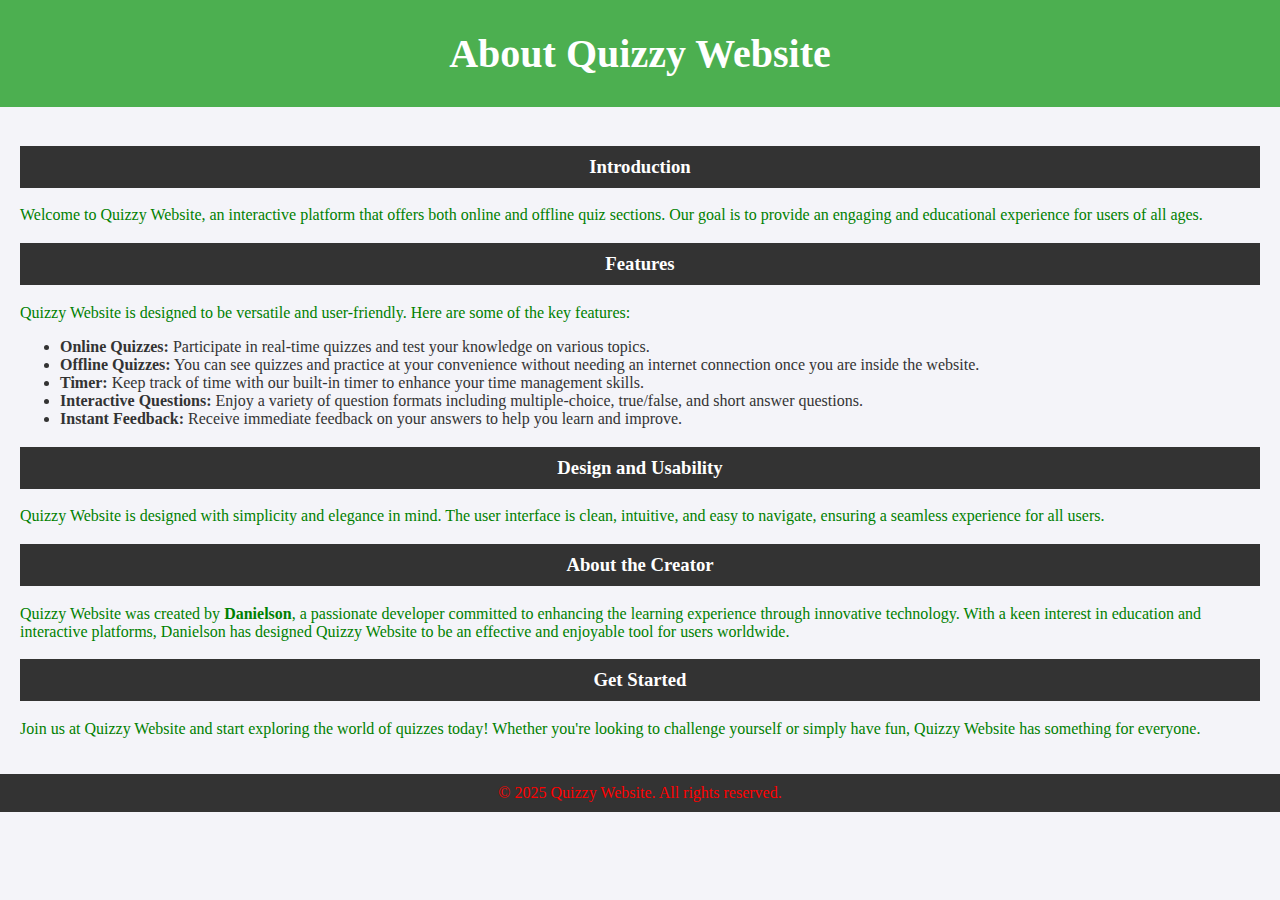
<file: about.html>
<!DOCTYPE html>
<html lang="en">
<head>
    <meta charset="UTF-8">
    <meta name="viewport" content="width=device-width, initial-scale=1.0">
    <link rel="stylesheet" href="style.css">
    <title>About Quizzy Website</title>
</head>
<body>
    <header>
        <h1>About Quizzy Website</h1>
    </header>
    <main>
        <h3>Introduction</h3>
        <p>Welcome to Quizzy Website, an interactive platform that offers both online and offline quiz sections. Our goal is to provide an engaging and educational experience for users of all ages.</p>
        
        <h3>Features</h3>
        <p>Quizzy Website is designed to be versatile and user-friendly. Here are some of the key features:</p>
        <ul>
            <li><strong>Online Quizzes:</strong> Participate in real-time quizzes and test your knowledge on various topics.</li>
            <li><strong>Offline Quizzes:</strong> You can see quizzes and practice at your convenience without needing an internet connection once you are inside the website.</li>
            <li><strong>Timer:</strong> Keep track of time with our built-in timer to enhance your time management skills.</li>
            <li><strong>Interactive Questions:</strong> Enjoy a variety of question formats including multiple-choice, true/false, and short answer questions.</li>
            <li><strong>Instant Feedback:</strong> Receive immediate feedback on your answers to help you learn and improve.</li>
        </ul>
        
        <h3>Design and Usability</h3>
        <p>Quizzy Website is designed with simplicity and elegance in mind. The user interface is clean, intuitive, and easy to navigate, ensuring a seamless experience for all users.</p>
        
        <h3>About the Creator</h3>
        <p>Quizzy Website was created by <strong>Danielson</strong>, a passionate  developer committed to enhancing the learning experience through innovative technology. With a keen interest in education and interactive platforms, Danielson has designed Quizzy Website to be an effective and enjoyable tool for users worldwide.</p>
        
        <h3>Get Started</h3>
        <p>Join us at Quizzy Website and start exploring the world of quizzes today! Whether you're looking to challenge yourself or simply have fun, Quizzy Website has something for everyone.</p>
    </main>
    <div id="footer">
        &copy; 2025 Quizzy Website. All rights reserved.
    </div>
</body>
</html>
</file>
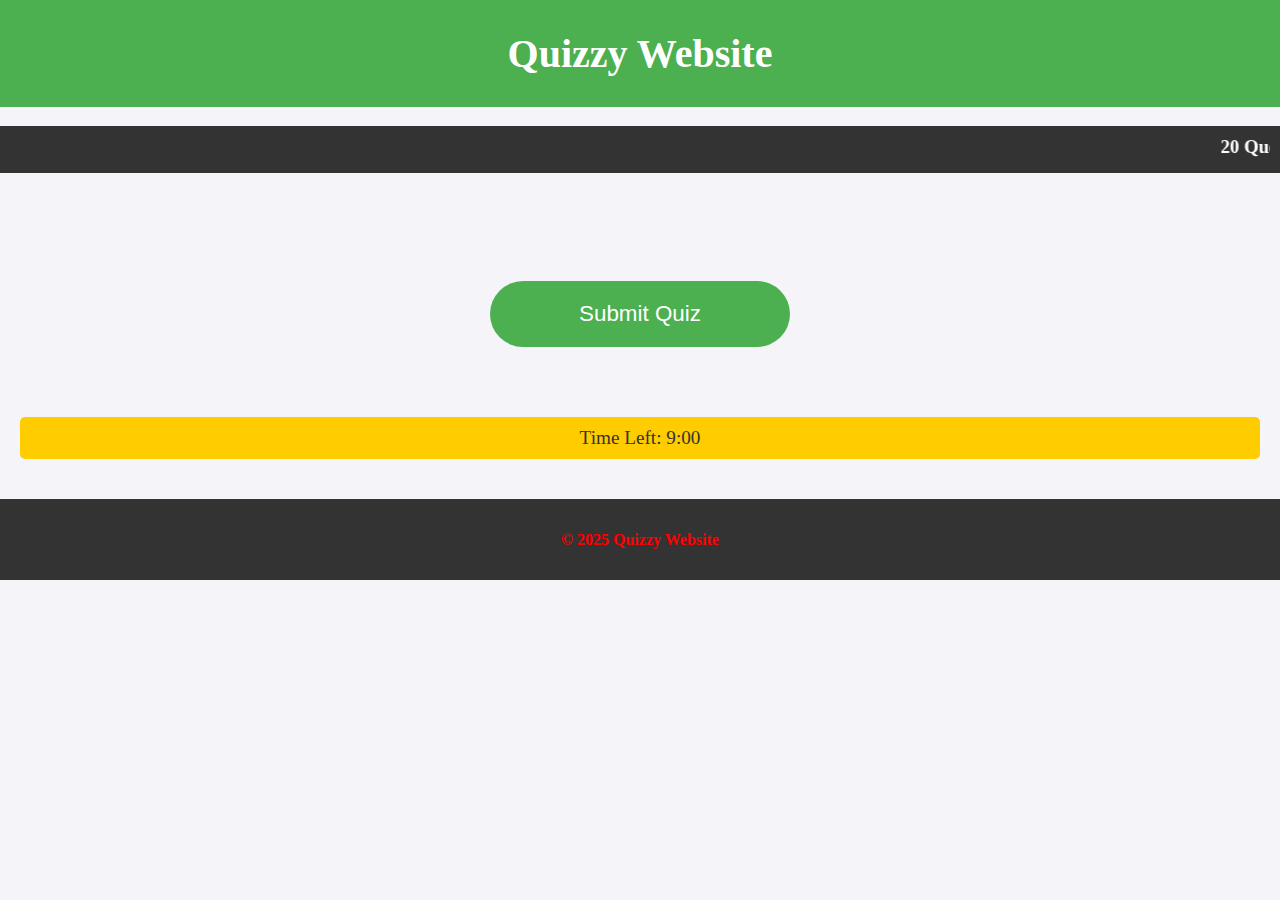
<file: online.html>
<!DOCTYPE html>
<html lang="en">
<head>
  <meta charset="UTF-8">
  <meta name="viewport" content="width=device-width, initial-scale=1.0">
  <title>Quizzy Website</title>
  <link rel="stylesheet" href="style.css">
  <style>
      strong{
          color: white;
      }
  </style>
</head>
<body>
  <header>
    <h1>Quizzy Website</h1>
  </header>
  <h3><marquee behavior="scroll" direction="left">20 Questions in All .</marquee></h3>
  
  <main>
    <div id="quiz-container"></div>
    <button id="submit-button">Submit Quiz</button>
    <div id="result-container" class="hidden">
      <h2>Quizzy Results</h2>
      <p id="score"></p>
      <div id="feedback"></div>
      <button id="restart-button">Restart Quiz</button>
    </div>
    <div id="timer">Time Left: 9:00</div> <!-- Added timer element -->
  </main>
  
  <footer id="footer">
    <h4>&copy; 2025 Quizzy Website</h4>

  </footer>
  
  <script src="online.js"></script>
</body>
</html>
</file>
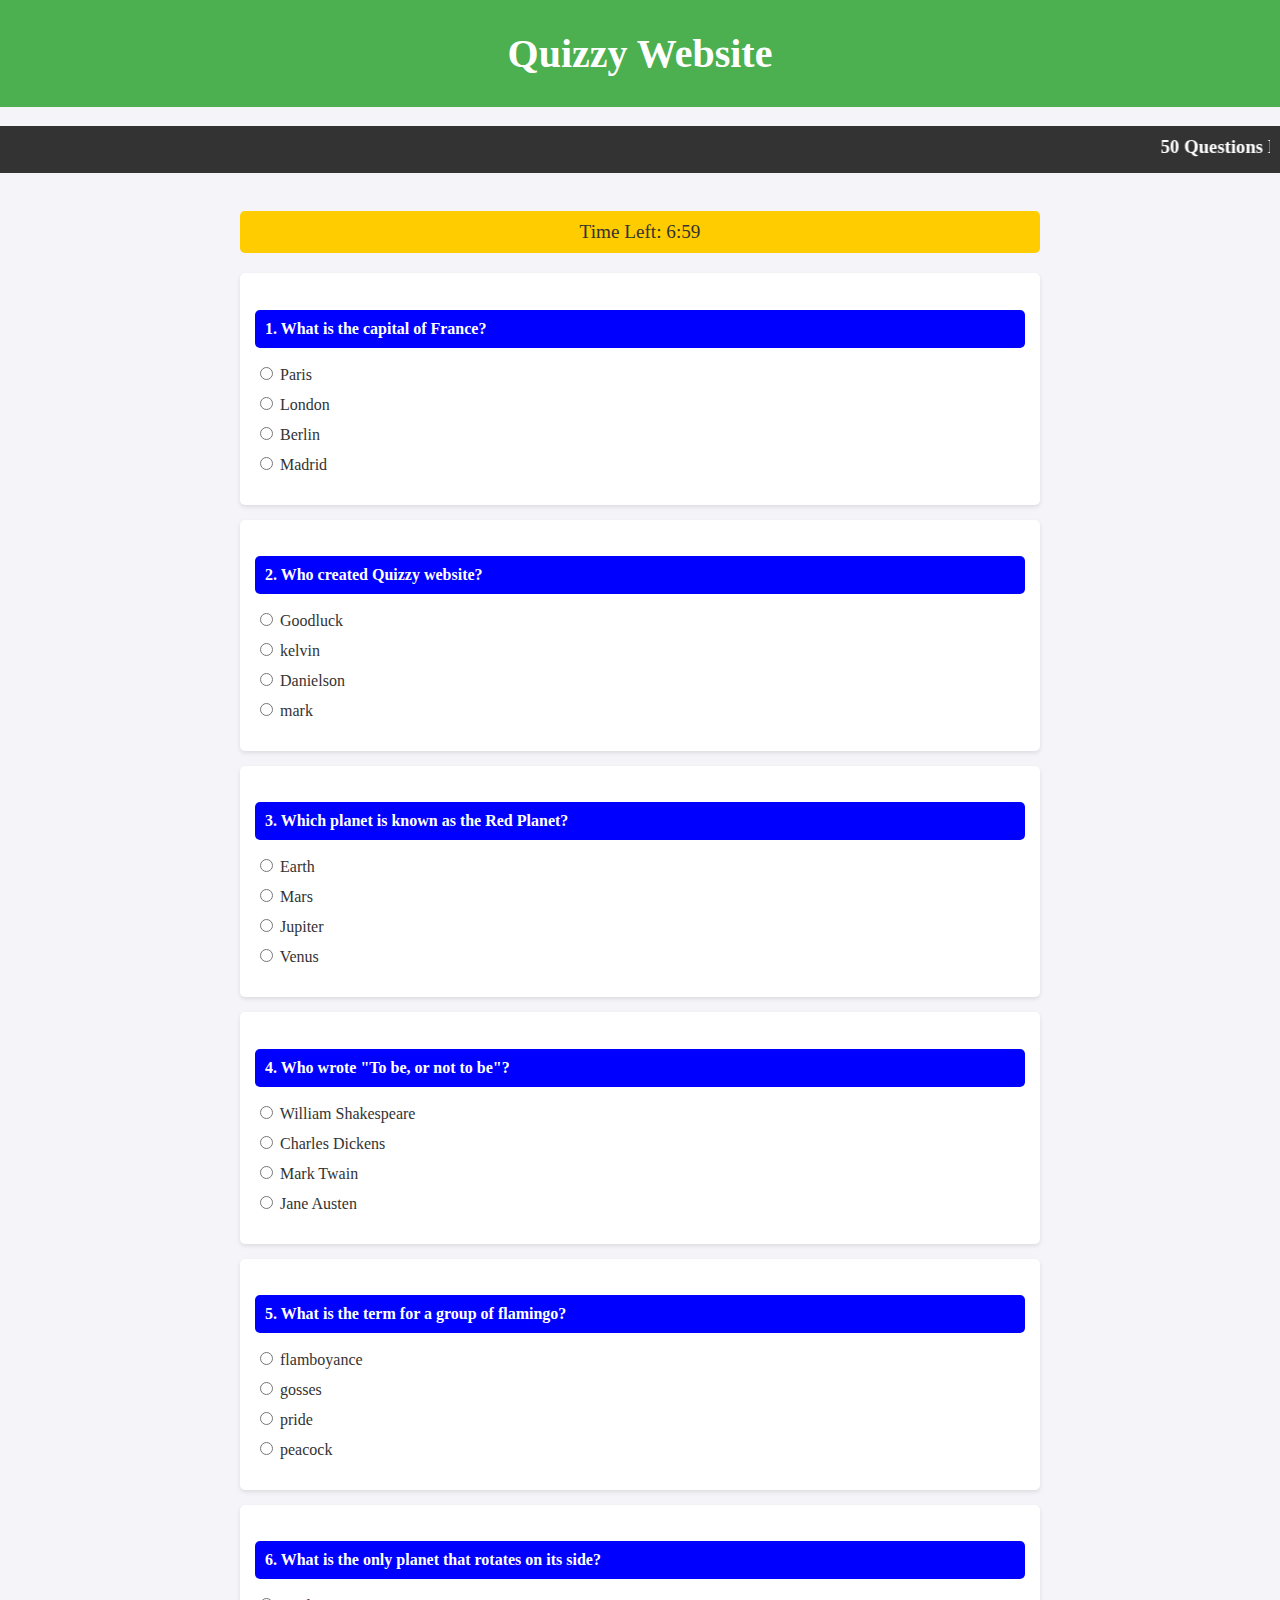
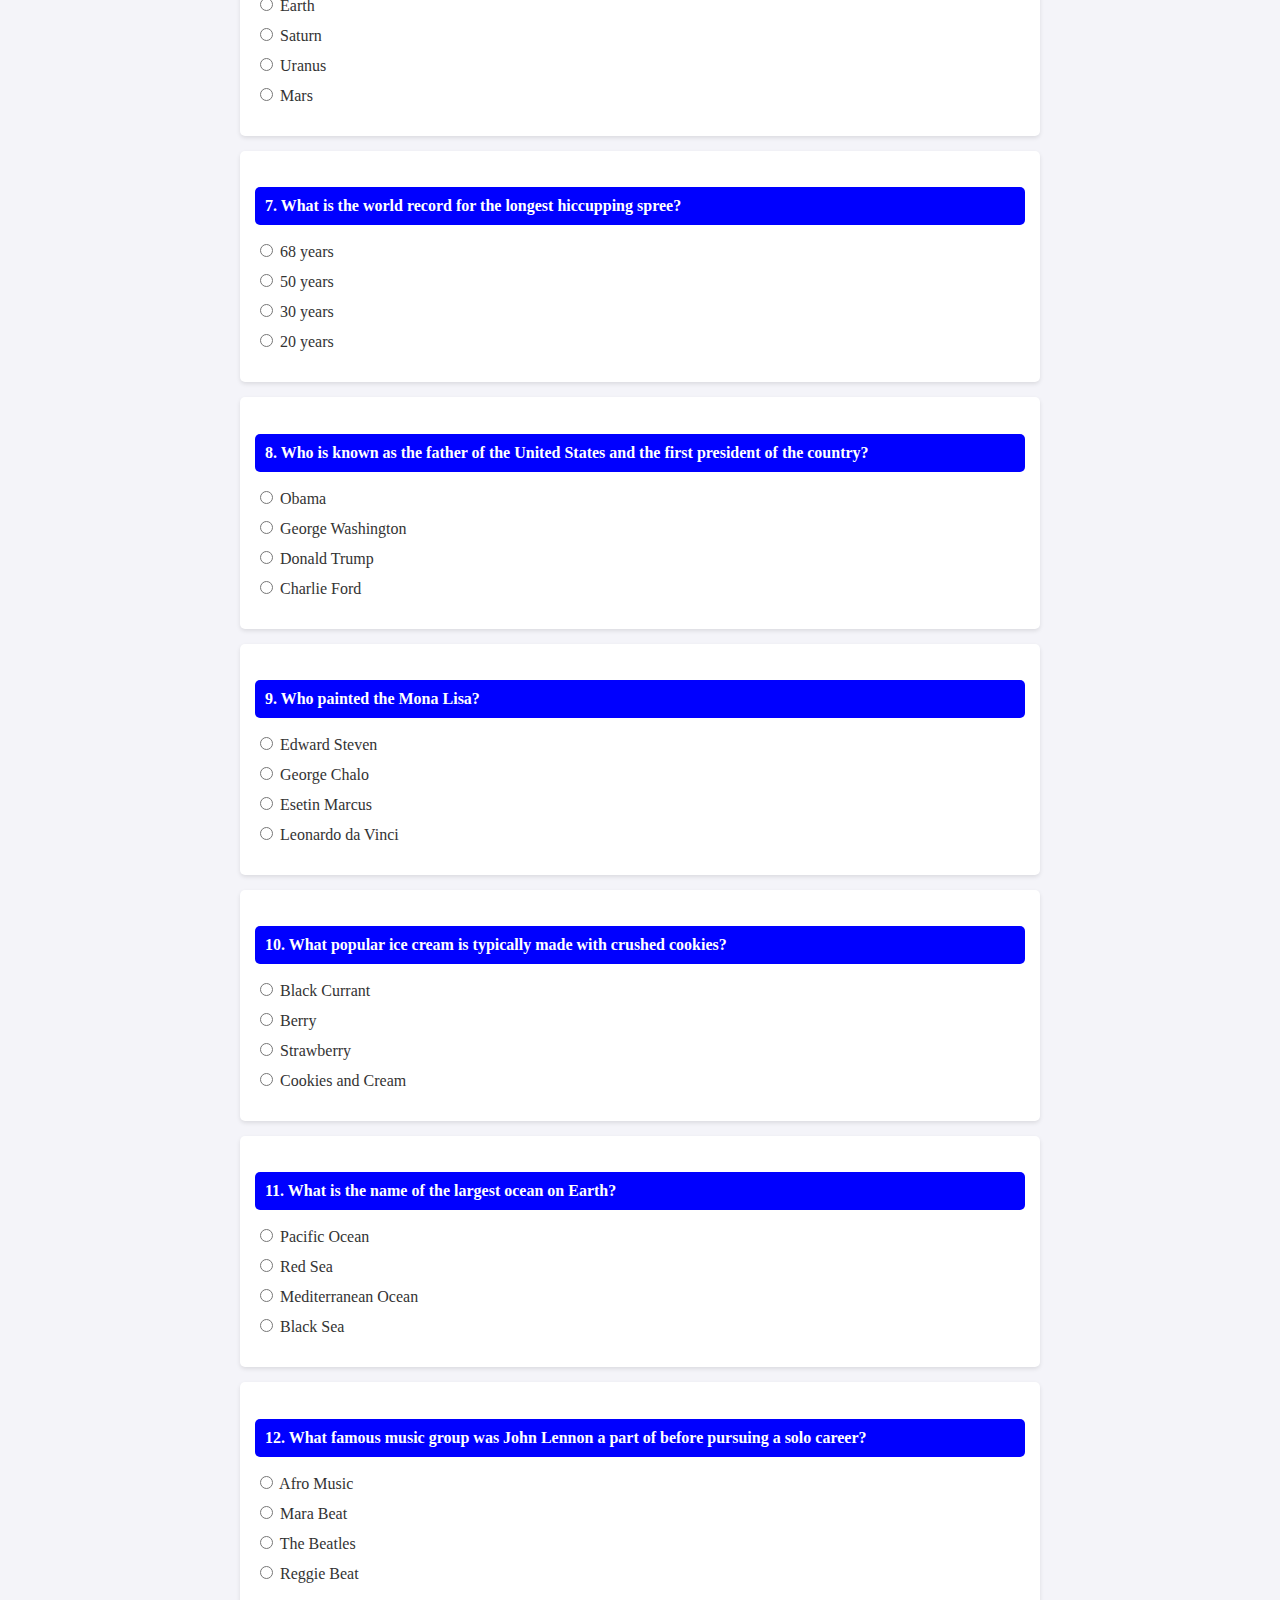
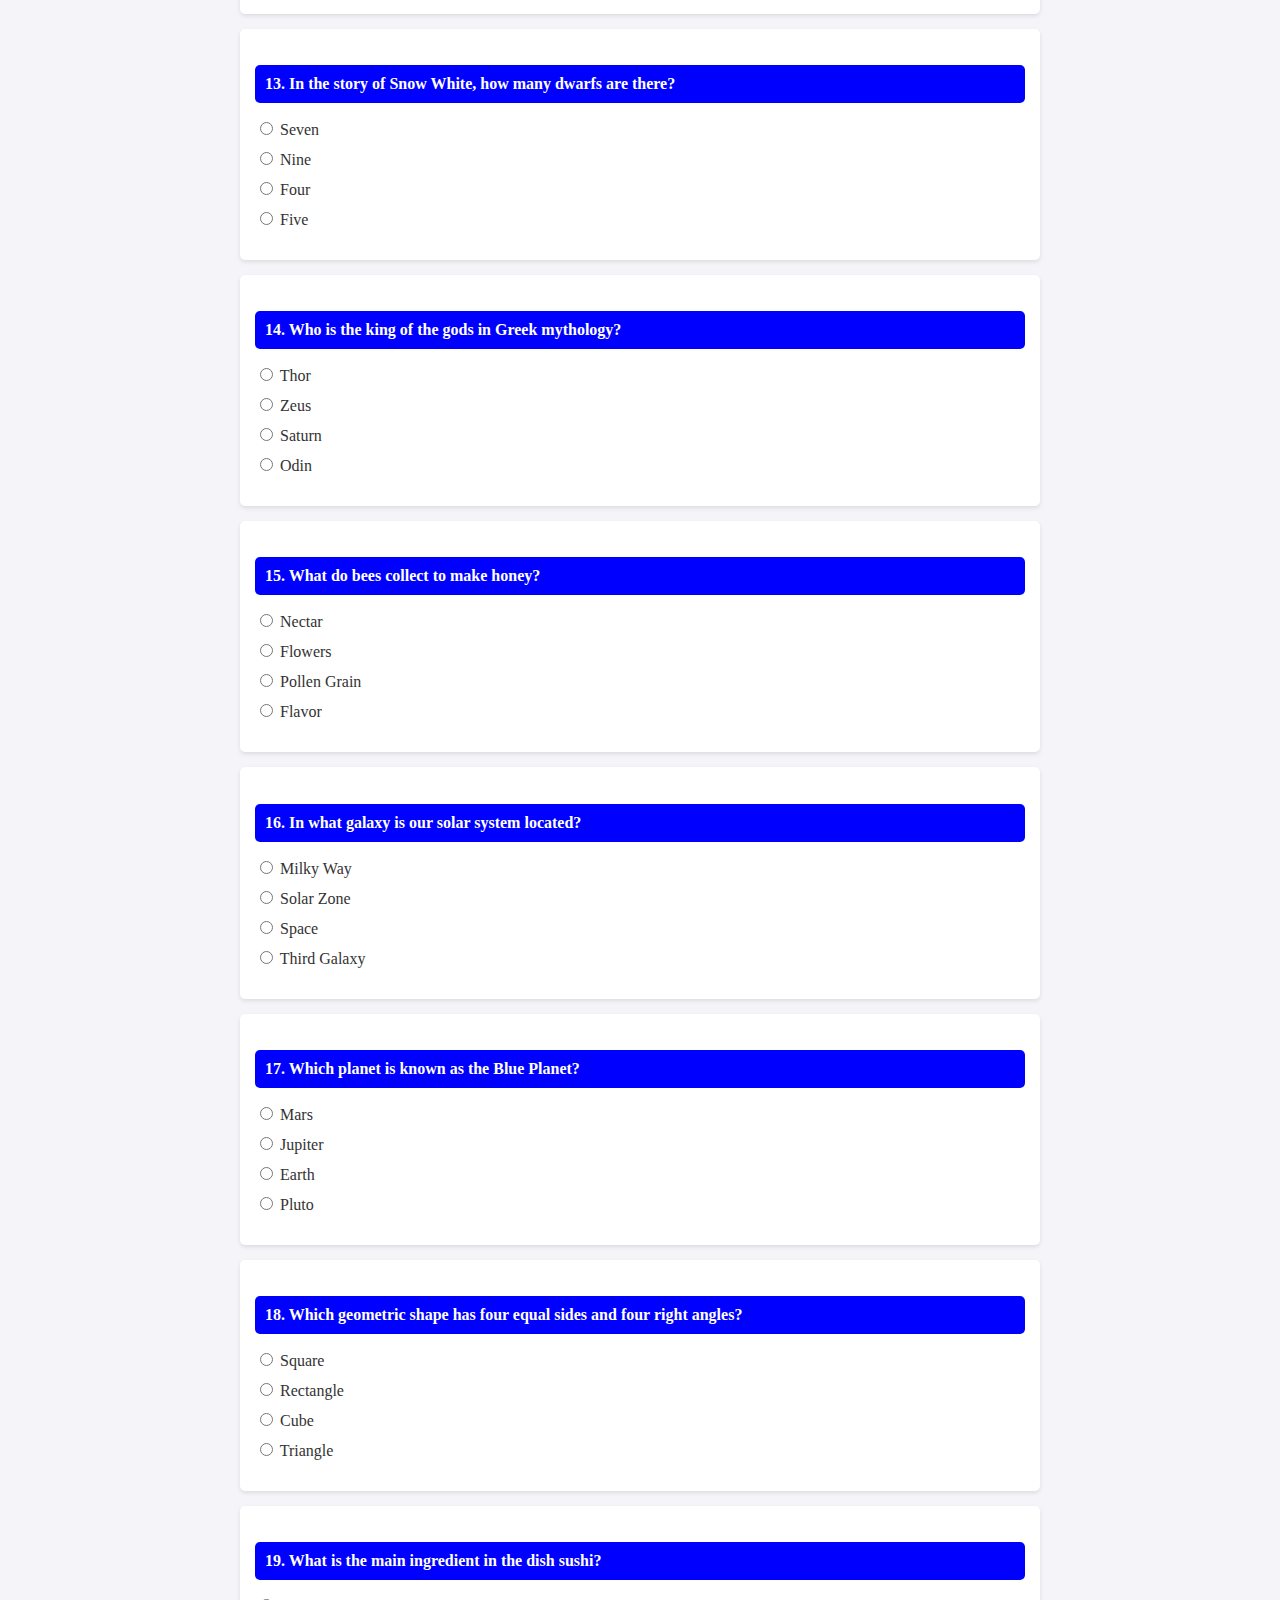
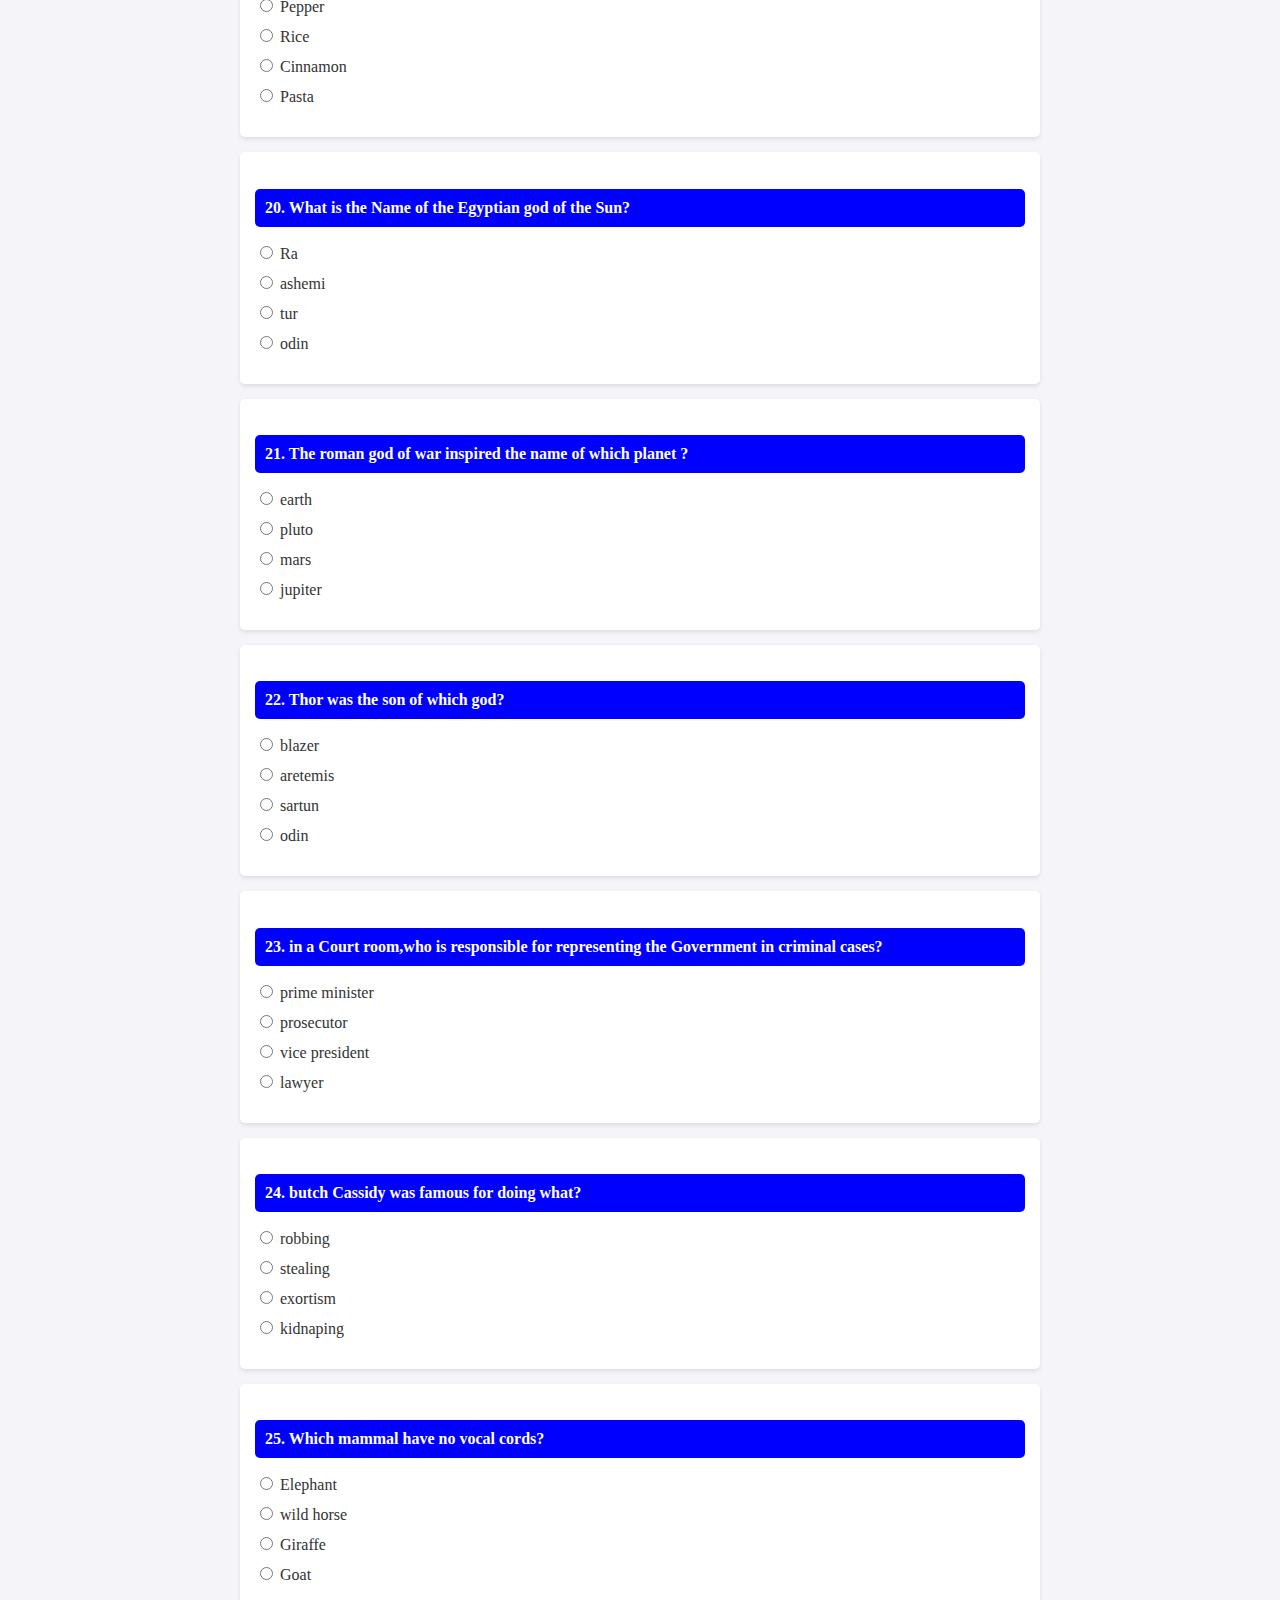
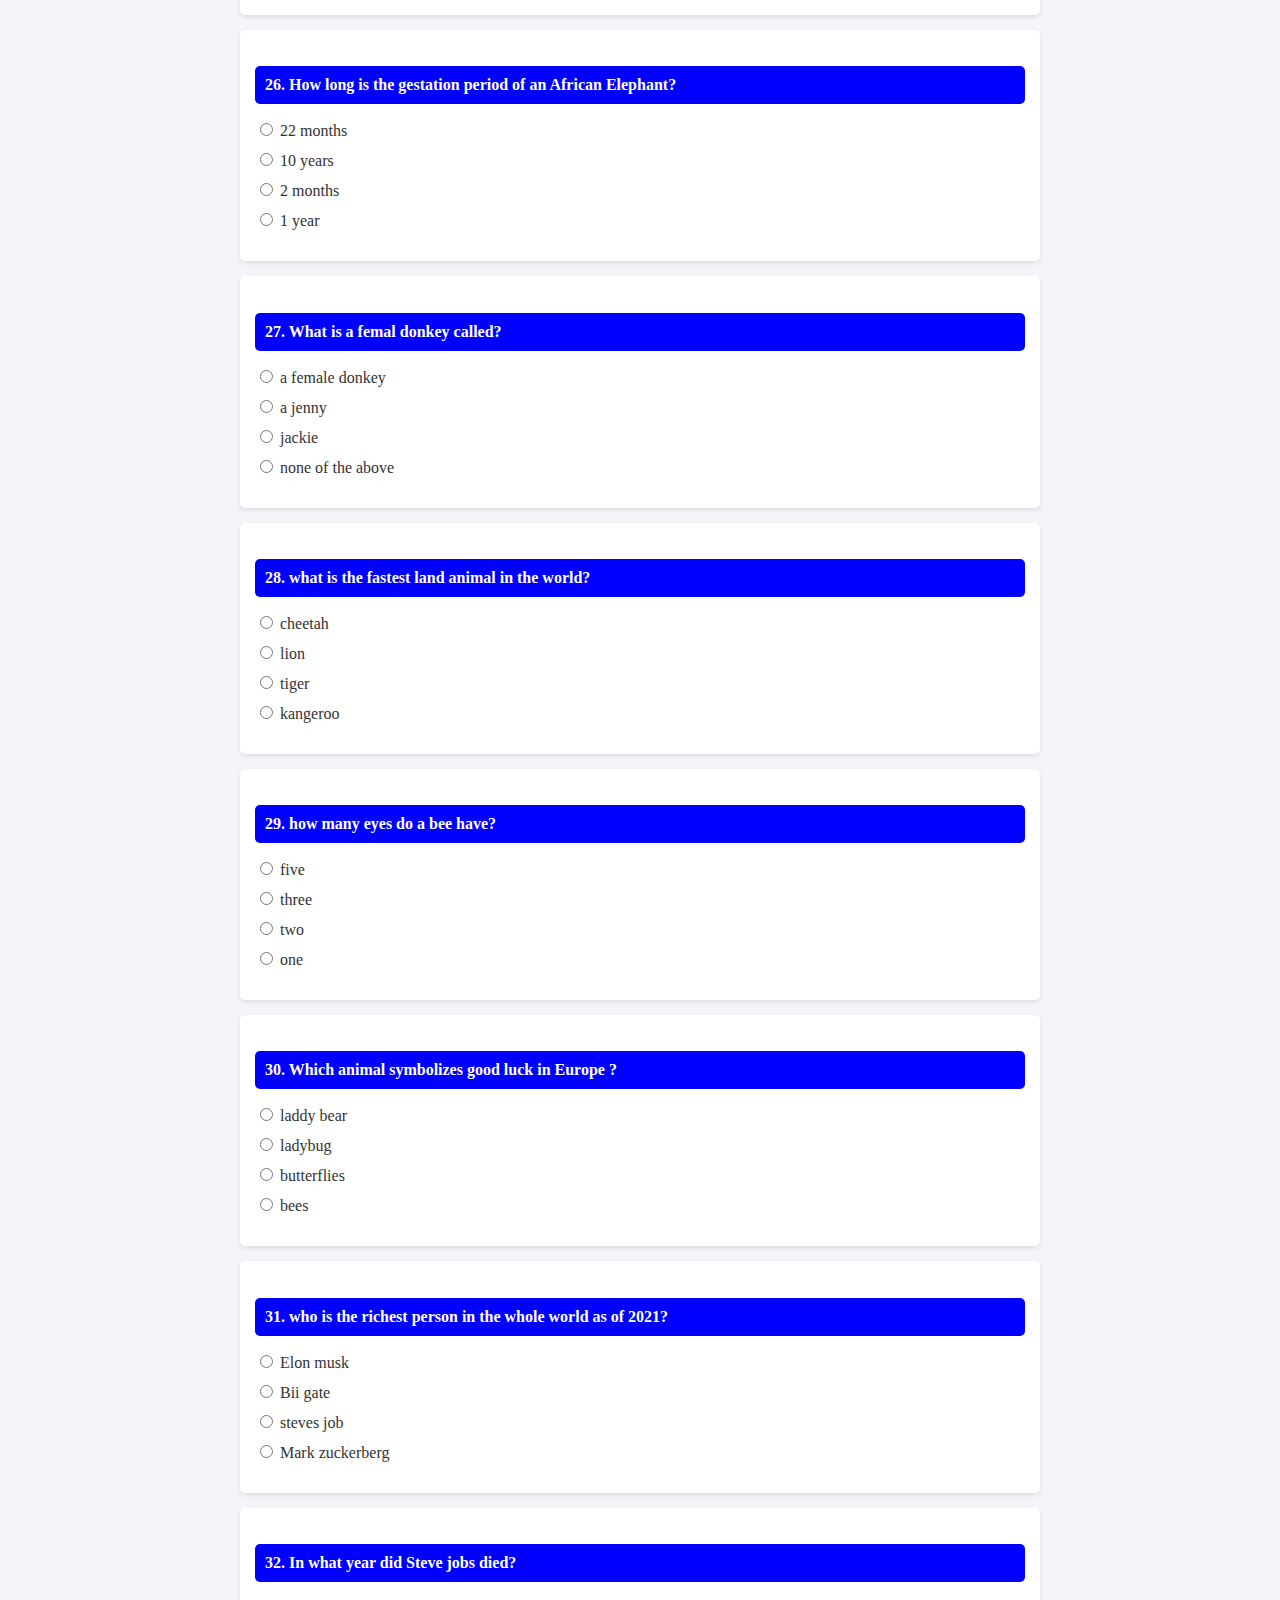
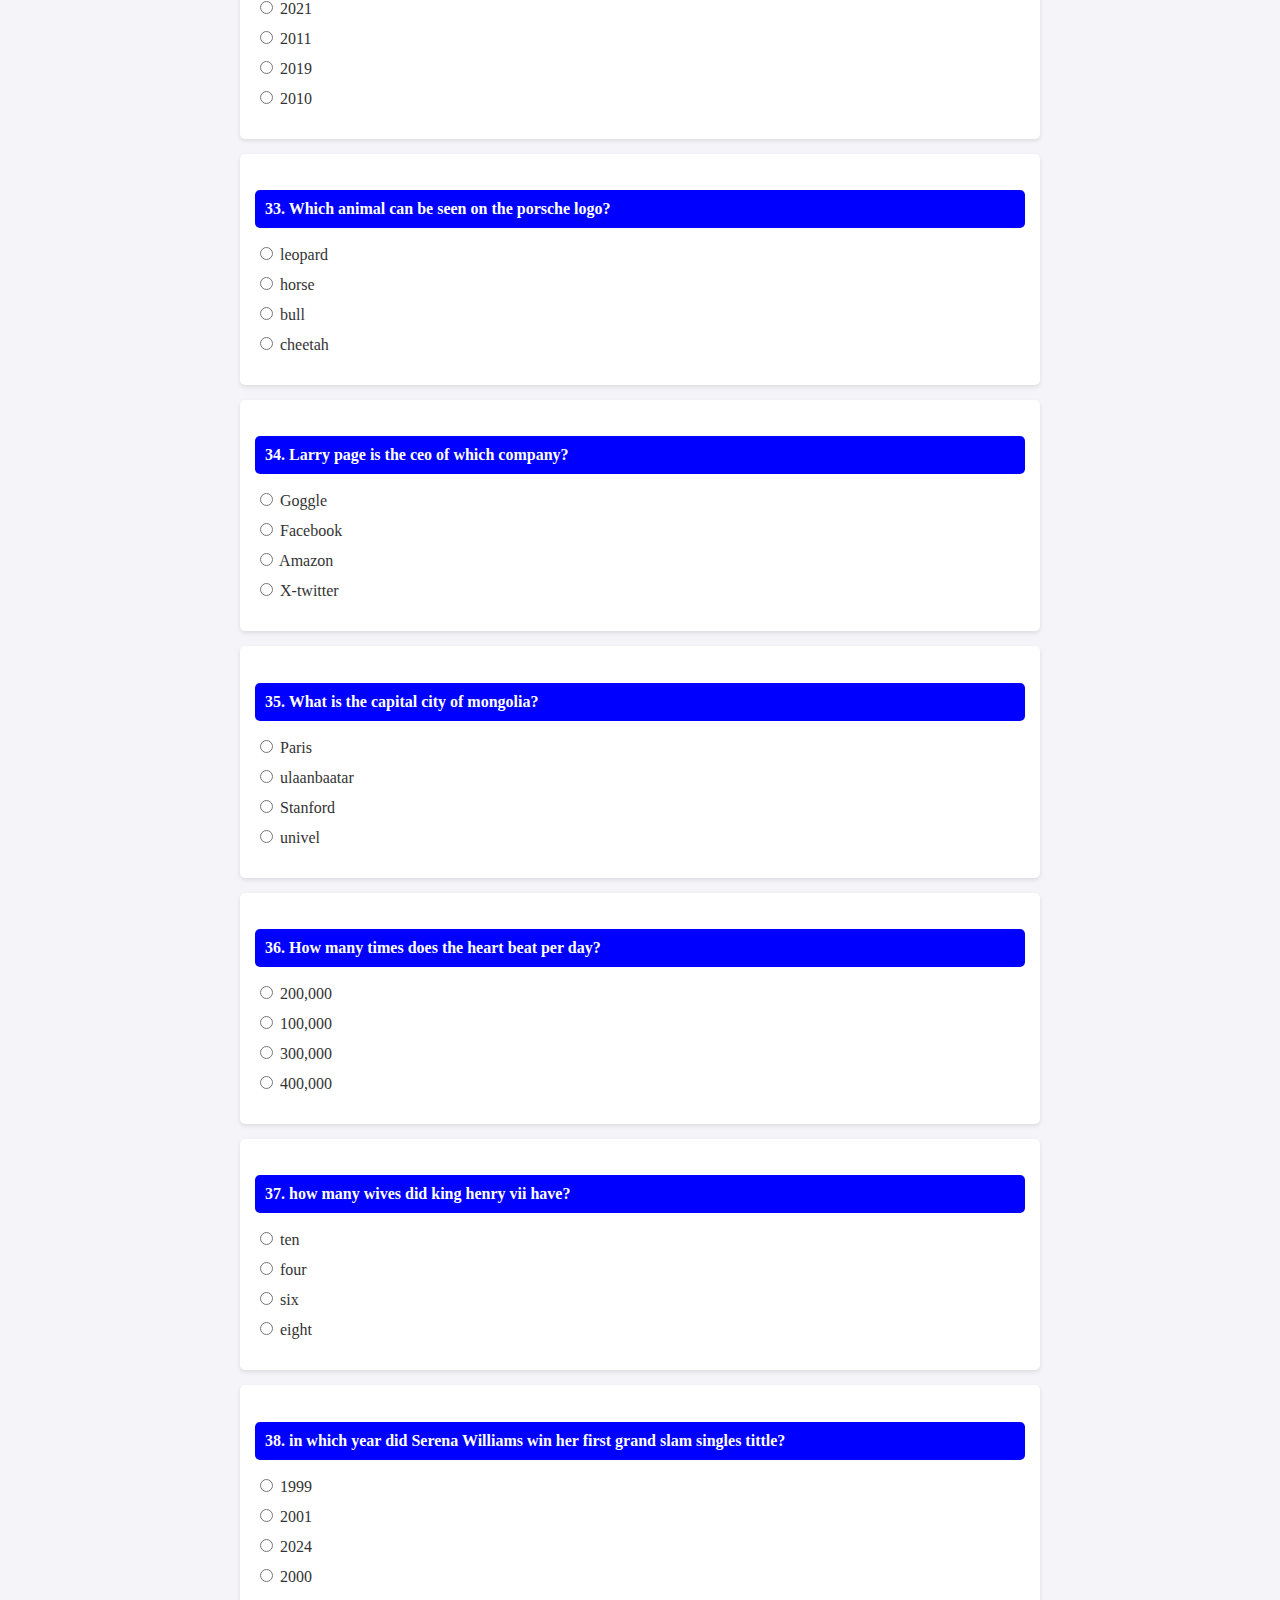
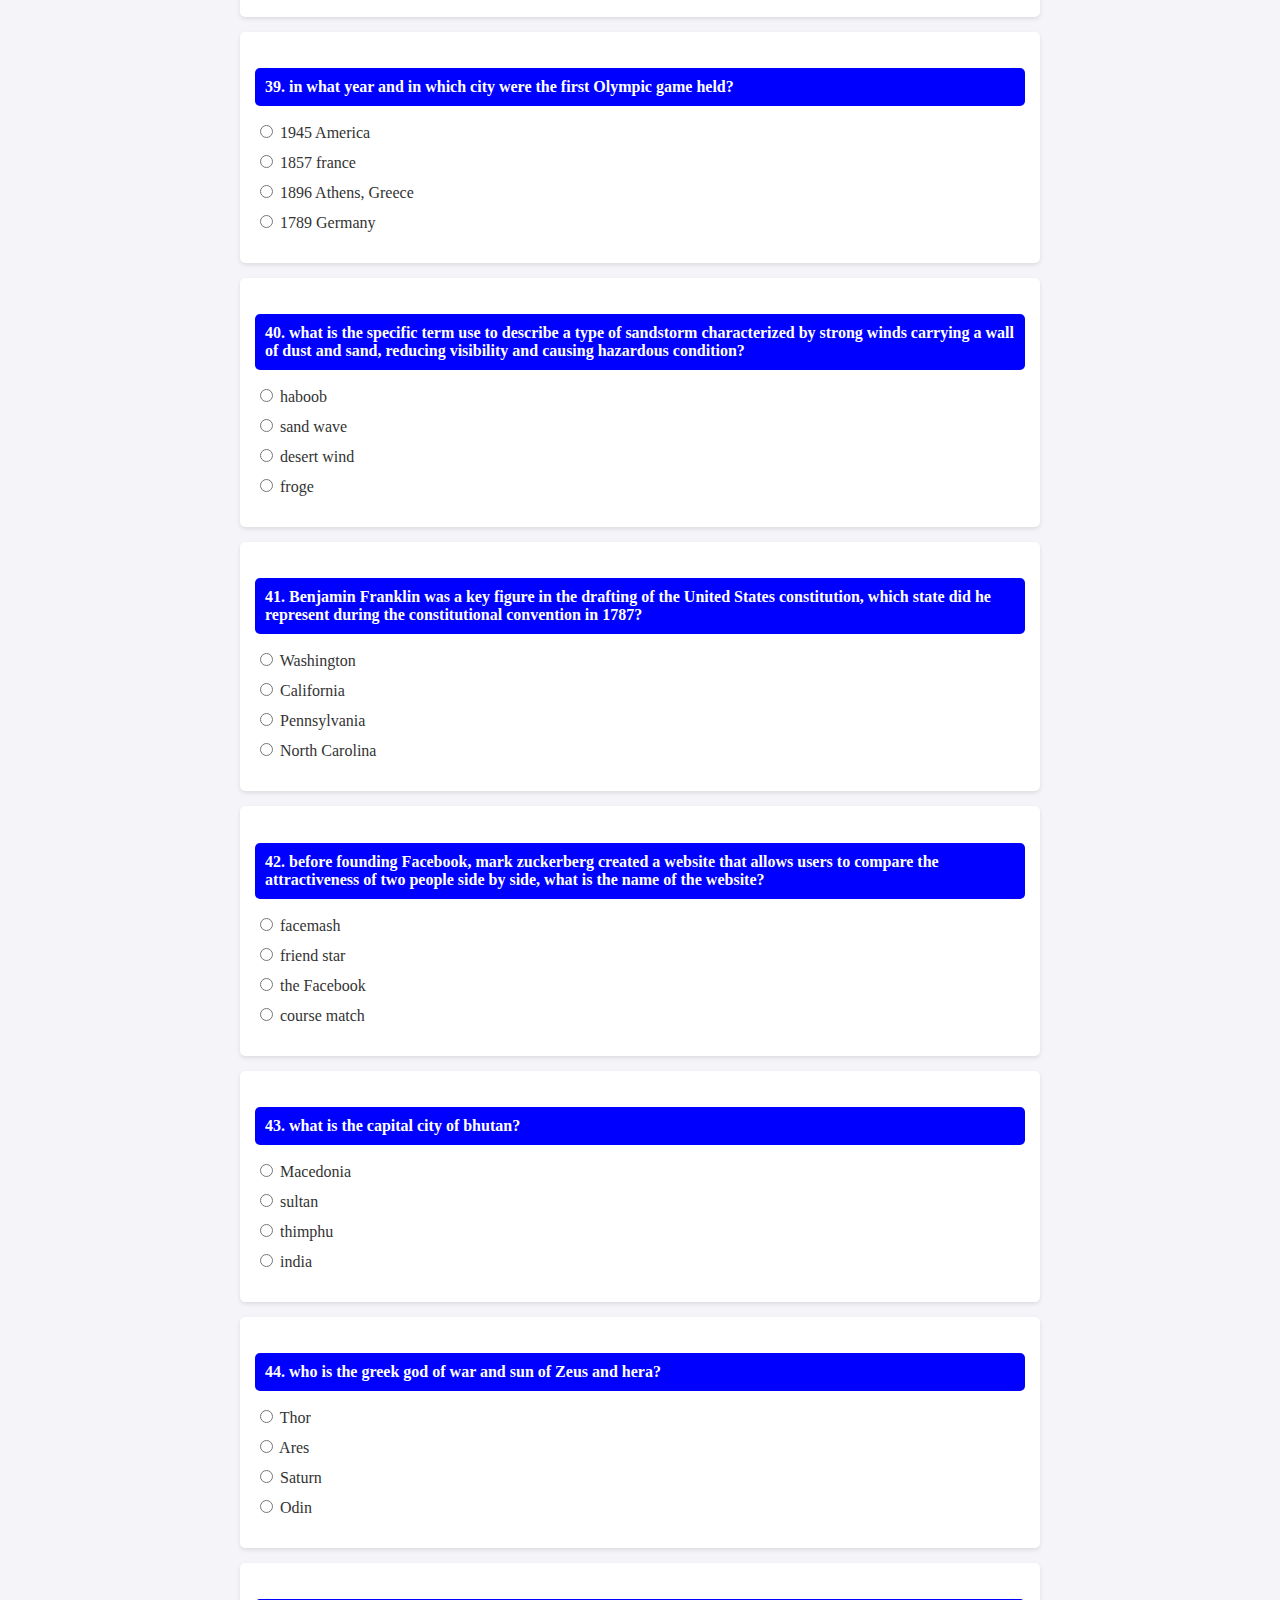
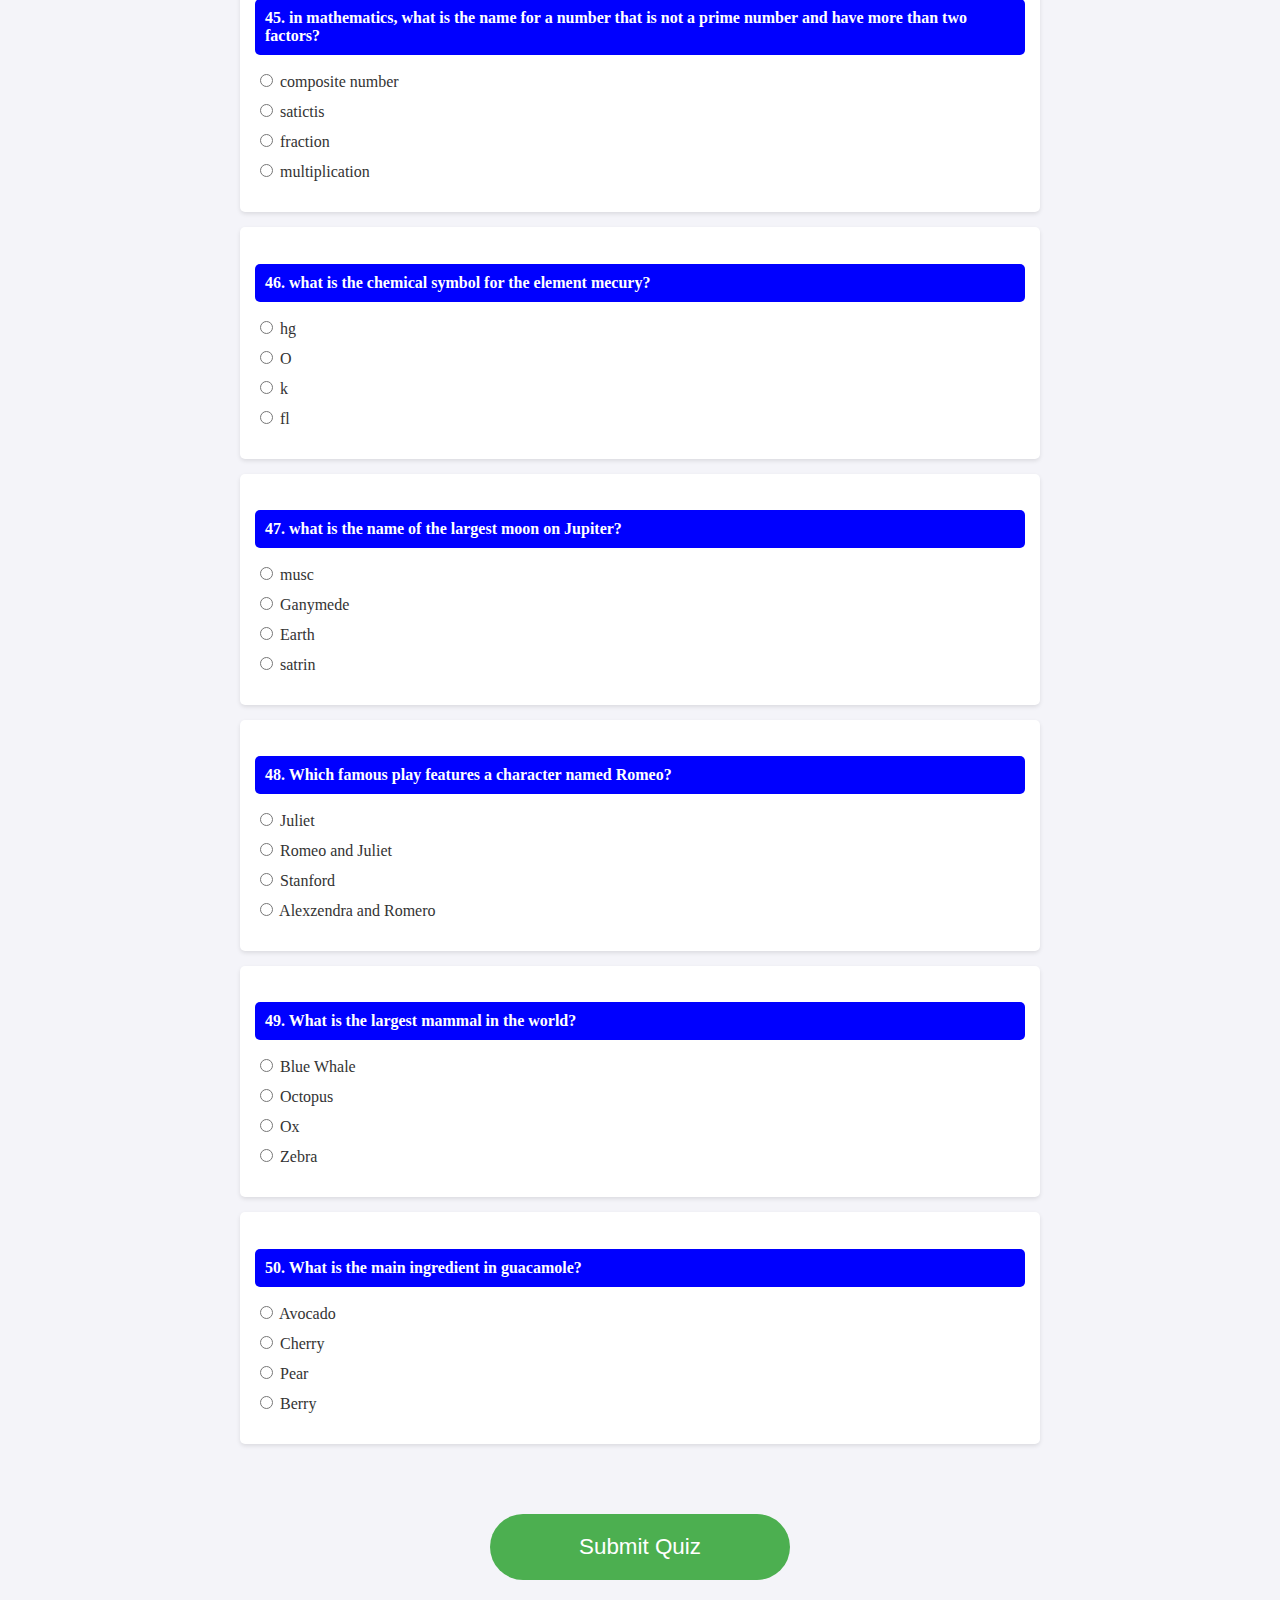
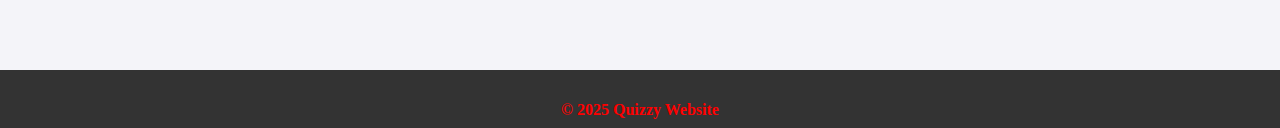
<file: quizzy.html>
<!DOCTYPE html>
<html lang="en">
<head>
  <meta charset="UTF-8">
  <meta name="viewport" content="width=device-width, initial-scale=1.0">
  <title>Quizzy Website</title>
  <link rel="stylesheet" href="style.css">
 
  
</head>
<body>
  <header>
    <h1>Quizzy Website</h1>
  </header>
  <h3><marquee behavior="scroll" direction="left">50 Questions In All, Goodluck.</marquee></h3>
  
  <main>
    <div id="quiz-container"></div>
    <button id="submit-button">Submit Quiz</button>
    <div id="result-container" class="hidden">
      <h2>Quizzy Results</h2>
      <p id="score"></p>
      <div id="feedback"></div>
    </div>
  </main>
  <div id="result-container" class="hidden">
    <h2>Quizzy Results</h2>
    <p id="score"></p>
    <div id="feedback"></div>
    <button id="restart-button">Restart Quiz</button>
</div>
  
  <footer id="footer">
    <h4>&copy; 2025 Quizzy Website</h4>
      </footer>
  
  <script src="script.js"></script>
</body>
</html>
</file>
<file: style.css>
body {
    font-family: times new Roman, sans-serif;
    background-color: #f4f4f9;
    color: #333;
    margin: 0;
    padding: 0;
}

header {
    background-color: #4CAF50;
    color: white;
    padding: 30px;
    text-align: center;
    
}

h1 {
    margin: 0;
}

h3 {
    background-color: #333;
    color: white;
    padding: 10px;
    text-align: center;
}

main {
    padding: 20px;
}

#quiz-container {
    max-width: 800px;
    margin: 0 auto;
}

#timer {
    background-color: #ffcc00;
    color: #333;
    padding: 10px;
    text-align: center;
    font-size: 1.2em;
    margin-bottom: 20px;
    border-radius: 5px;
}

.question-card {
    background-color: white;
    padding: 15px;
    margin-bottom: 15px;
    border-radius: 5px;
    box-shadow: 0 2px 4px rgba(0, 0, 0, 0.1);
}

.question-card h4 {
    background-color: blue;
    color: white;
    padding: 10px;
    border-radius: 5px;
    margin-bottom: 15px;
}
  .question-card h4:hover {
    background-color: #222; 
    transition: background-color 0.3s ease;
}

.options {
    list-style-type: none;
    padding: 0;
}

.options li {
    margin: 10px 0;
}
 header{
       font-family: times new Roman;
      }
      p{
      color: green;
      }
.options label {
    cursor: pointer;
}

#submit-button {
    display: block;
    margin: 70px auto;
    padding: 20px 20px;
    background-color: #4CAF50;
    color: white;
    border: none;
    border-radius: 50px;
    cursor: pointer;
    font-size: 1.4em;
    width: 80%; /* Set to 100% width */
    max-width: 300px; /* Set a maximum width */
}

#submit-button:hover {
    background-color: #45a049;
}
#submit-button:hover {
    background-color: #45a049;
}

#result-container {
    background-color: white;
    padding: 20px;
    margin-top: 20px;
    border-radius: 5px;
    box-shadow: 0 2px 4px rgba(0, 0, 0, 0.1);
}

#result-container.hidden {
    display: none;
}

.correct {
    color: green;
}

.incorrect {
    color: red;
}
#footer {
    min-height: 20px; 
    background-color: #333;
    color: white;
    text-align: center;
    padding: 10px;
    box-sizing: border-box; 
}

h1 {
  font-size: 2.5em;
  margin: 0;
}
   h4 {
          color: red;
      }
 #restart-button{
     color: #ffeaff;
     padding:10px;
     background-color: #0cb600;
     min-height:3px;
     border: none;
    border-radius: 50px;
    cursor: pointer;
    font-size: 1.4em;
    width: 100%; /* Set to 100% width */
    max-width: 300px; /* Set a maximum width */
 }
 
 
 body {
            font-family: Times New Roman, sans-serif;
            background-color: #f4f4f9;
            color: #333;
            margin: 0;
            padding: 0;
        }

        header {
            background-color: #4CAF50;
            color: white;
            padding: 30px;
            text-align: center;
        }

        h1 {
            margin: 0;
            font-size: 2.5em;
        }

        h3 {
            background-color: #333;
            color: white;
            padding: 10px;
            text-align: center;
        }

        main {
            padding: 20px;
        }

        p {
            color: green;
        }

        #footer {
            min-height: 20px;
            background-color: #333;
            color: red;
            text-align: center;
            padding: 10px;
            box-sizing: border-box;
        }
 
 
 
 
 
 

      /* For small screens (mobile phones) */    {
@media screen and (max-width: 768px) 
  body {

  }


}

/* For medium screens (tablets) */
@media screen and (min-width: 769px) and (max-width: 1024px) {
  
}

/* For large screens (laptops and desktops) */
@media screen and (min-width: 1025px) {
</file>
